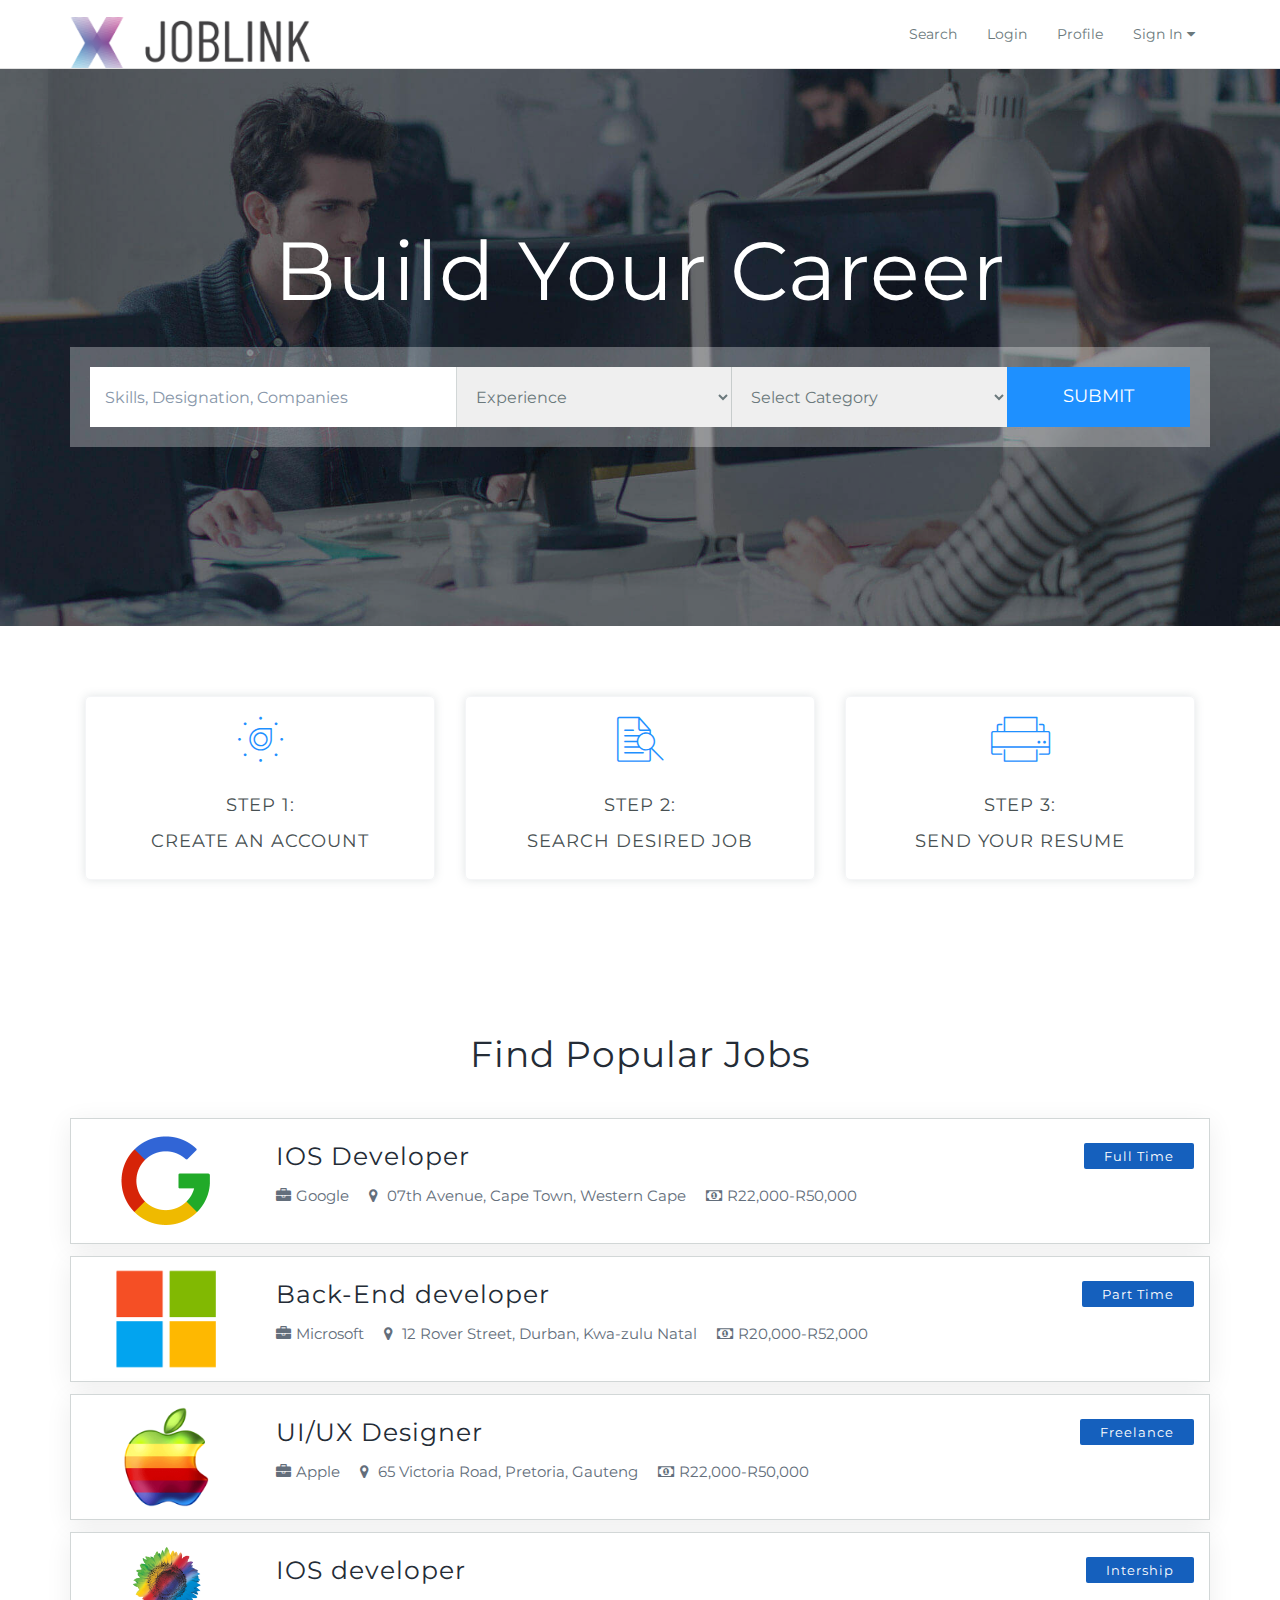
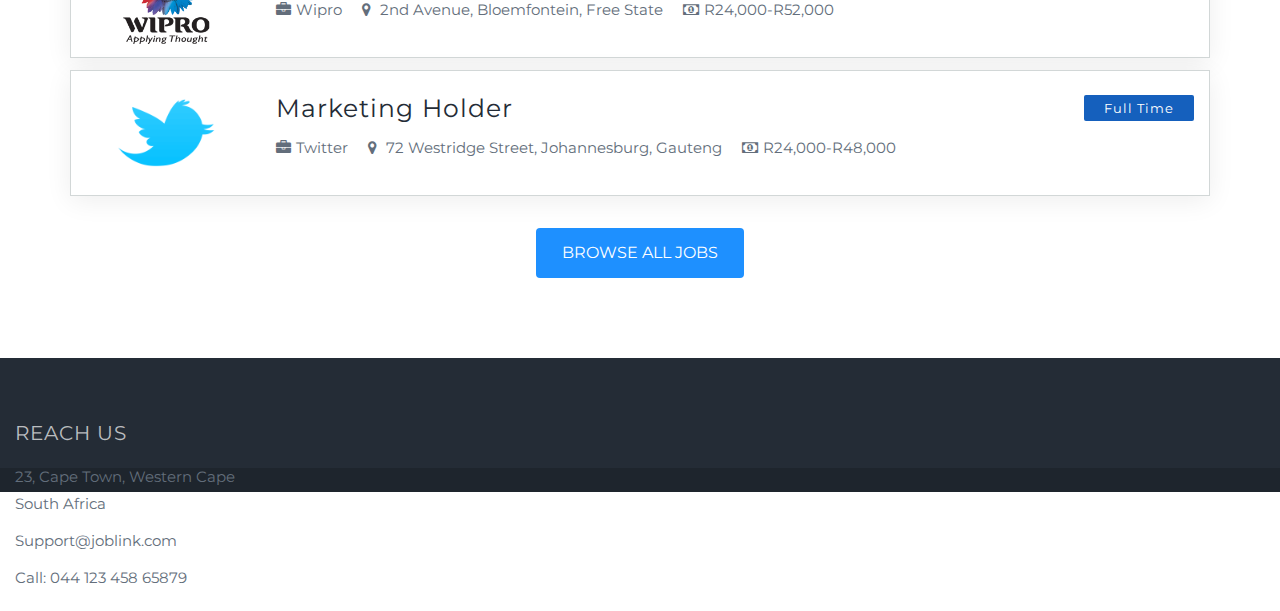
<file: Search/index.html>
<!doctype html>
<html class="no-js" lang="en">
    <head>
        <meta charset="utf-8">
        <meta http-equiv="X-UA-Compatible" content="IE=edge,chrome=1">
        <title>Search</title>
        <meta name="description" content="">
        <meta name="viewport" content="width=device-width, initial-scale=1">
		
        <!-- All Plugin Css --> 
		<link rel="stylesheet" href="css/plugins.css">
		
		<!-- Style & Common Css --> 
		<link rel="stylesheet" href="css/common.css">
        <link rel="stylesheet" href="css/main.css">

    </head>
	
    <body>
	
		<!-- Navigation Start  -->
		<nav class="navbar navbar-default navbar-sticky bootsnav">

			<div class="container">      
				<!-- Start Header Navigation -->
				<div class="navbar-header">
					<button type="button" class="navbar-toggle" data-toggle="collapse" data-target="#navbar-menu">
						<i class="fa fa-bars"></i>
					</button>
					<a class="navbar-brand" href="index.html"><img src="img/JOBLINK_free-file.png" class="logo" alt=""></a>
				</div>
				<!-- End Header Navigation -->

				<!-- Collect the nav links, forms, and other content for toggling -->
				<div class="collapse navbar-collapse" id="navbar-menu">
					<ul class="nav navbar-nav navbar-right" data-in="fadeInDown" data-out="fadeOutUp">
							<li><a href="index.html">Search</a></li> 
							<li><a href="/Login/Login.html">Login</a></li>
							<li><a href="/Profile/profile.html">Profile</a></li> 
							<li class="dropdown">
								<a href="#" class="dropdown-toggle" data-toggle="dropdown">Sign In</a>
								<ul class="dropdown-menu animated fadeOutUp" style="display: none; opacity: 1;">
									<li class="active"><a href="/SignUp/SignUp.html">Sign Up</a></li>
									<li><a href="company-detail.html">Job Detail</a></li>
									<li><a href="resume.html">Resume Detail</a></li>
								</ul>
							</li>
						</ul>
				</div><!-- /.navbar-collapse -->
			</div>   
		</nav>
		<!-- Navigation End  -->
		
		<section class="main-banner" style="background:#1560BD url(img/slider-01.jpg) no-repeat">
			<div class="container">
				<div class="caption">
					<h2>Build Your Career</h2>
					<form>
						<fieldset>
							<div class="col-md-4 col-sm-4 no-pad">
								<input type="text" class="form-control border-right" placeholder="Skills, Designation, Companies" />
							</div>
							<div class="col-md-3 col-sm-3 no-pad">
								<select class="selectpicker border-right">
								  <option>Experience</option>
								  <option>0 Year</option>
								  <option>1 Year</option>
								  <option>2 Years</option>
								  <option>3 Years</option>
								  <option>4 Years</option>
								  <option>5 Years</option>
								  <option>6 Years</option>
								  <option>7 Years</option>
								  <option>8 Years</option>
								  <option>9 Years</option>
								 <option>10 Years</option>
								</select>
							</div>
							<div class="col-md-3 col-sm-3 no-pad">
								<select class="selectpicker">
								  <option>Select Category</option>
								  <option>Accounting & Finance</option>
								  <option>Information & Technology</option>
								  <option>Marketing</option>
								  <option>Food & Restaurent</option>
								  <option>Enginerring & Manufactoring</option>
								</select>
							</div>
							<div class="col-md-2 col-sm-2 no-pad">
								<a href="/Apply/Apply.html"><input type="submit" class="btn seub-btn" value="submit" /></a>
							</div>
						</fieldset>
					</form>
				</div>
			</div>
		</section>
		
		<section class="features">
			<div class="container">
				<div class="col-md-4 col-sm-4">
					<div class="features-content">
						<span class="box1"><span aria-hidden="true" class="icon-dial"></span></span>
						<h3>Step 1:</h3>
						<h3>Create An Account</h3>
					</div>
				</div>
				
				<div class="col-md-4 col-sm-4">
					<div class="features-content">
						<span class="box1"><span aria-hidden="true" class="icon-search"></span></span>
						<h3>Step 2:</h3>
						<h3>Search Desired Job</h3>
					</div>
				</div>
				
				<div class="col-md-4 col-sm-4">
					<div class="features-content">
						<span class="box1"><span aria-hidden="true" class="icon-printer"></span></span>
						<h3>Step 3:</h3>
						<h3>Send Your Resume</h3>
					</div>
				</div>
			
			</div>
		</section>
		
	
		
		<section class="jobs">
			<div class="container">
				<div class="row heading">
					<h2>Find Popular Jobs</h2>
				</div>
				<div class="companies">
					<div class="company-list">
						<div class="row">
							<div class="col-md-2 col-sm-2">
								<div class="company-logo">
									<img src="img/google.png" class="img-responsive" alt="" />
								</div>
							</div>
							<div class="col-md-10 col-sm-10">
								<div class="company-content">
									<h3>IOS Developer<span class="full-time">Full Time</span></h3>
									<p><span class="company-name"><i class="fa fa-briefcase"></i>Google</span><span class="company-location"><i class="fa fa-map-marker"></i> 07th Avenue, Cape Town, Western Cape</span><span class="package"><i class="fa fa-money"></i>R22,000-R50,000</span></p>
								</div>
							</div>
						</div>
					</div>
					
					<div class="company-list">
						<div class="row">
							<div class="col-md-2 col-sm-2">
								<div class="company-logo">
									<img src="img/microsoft.png" class="img-responsive" alt="" />
								</div>
							</div>
							<div class="col-md-10 col-sm-10">
								<div class="company-content">
									<h3>Back-End developer<span class="part-time">Part Time</span></h3>
									<p><span class="company-name"><i class="fa fa-briefcase"></i>Microsoft</span><span class="company-location"><i class="fa fa-map-marker"></i> 12 Rover Street, Durban, Kwa-zulu Natal</span><span class="package"><i class="fa fa-money"></i>R20,000-R52,000</span></p>
								</div>
							</div>
						</div>
					</div>
					
					<div class="company-list">
						<div class="row">
							<div class="col-md-2 col-sm-2">
								<div class="company-logo">
									<img src="img/apple.png" class="img-responsive" alt="" />
								</div>
							</div>
							<div class="col-md-10 col-sm-10">
								<div class="company-content">
									<h3>UI/UX Designer<span class="freelance">Freelance</span></h3>
									<p><span class="company-name"><i class="fa fa-briefcase"></i>Apple</span><span class="company-location"><i class="fa fa-map-marker"></i> 65 Victoria Road, Pretoria, Gauteng</span><span class="package"><i class="fa fa-money"></i>R22,000-R50,000</span></p>
								</div>
							</div>
						</div>
					</div>
					
					<div class="company-list">
						<div class="row">
							<div class="col-md-2 col-sm-2">
								<div class="company-logo">
									<img src="img/wipro.png" class="img-responsive" alt="" />
								</div>
							</div>
							<div class="col-md-10 col-sm-10">
								<div class="company-content">
									<h3>IOS developer<span class="internship">Intership</span></h3>
									<p><span class="company-name"><i class="fa fa-briefcase"></i>Wipro</span><span class="company-location"><i class="fa fa-map-marker"></i> 2nd Avenue, Bloemfontein, Free State</span><span class="package"><i class="fa fa-money"></i>R24,000-R52,000</span></p>
								</div>
							</div>
						</div>
					</div>
					
					<div class="company-list">
						<div class="row">
							<div class="col-md-2 col-sm-2">
								<div class="company-logo">
									<img src="img/twitter.png" class="img-responsive" alt="" />
								</div>
							</div>
							<div class="col-md-10 col-sm-10">
								<div class="company-content">
									<h3>Marketing Holder<span class="full-time">Full Time</span></h3>
									<p><span class="company-name"><i class="fa fa-briefcase"></i>Twitter</span><span class="company-location"><i class="fa fa-map-marker"></i> 72 Westridge Street, Johannesburg, Gauteng</span><span class="package"><i class="fa fa-money"></i>R24,000-R48,000</span></p>
								</div>
							</div>
						</div>
					</div>
				</div>
				<div class="row">
					<input type="button" class="btn brows-btn" value="Browse All Jobs" />
				</div>
			</div>
		</section>
		
	
					
		<!-- footer start -->
		<footer>
				
				<div class="col-md-3 col-sm-6">
					<h4>Reach Us</h4>
					<address>
					<ul>
					<li>23, Cape Town, Western Cape<br>
					South Africa
					</li>
					<li>Support@joblink.com</li> 
					<li>Call: 044 123 458 65879</li>
					</ul>
					</address>
				</div>
				
				
			</div>
			<div class="copy-right">
			</div>
		</footer>
		 
		<script type="text/javascript" src="js/jquery.min.js"></script>
		<script src="js/bootstrap.min.js"></script>
		<script type="text/javascript" src="js/owl.carousel.min.js"></script>
		<script src="js/bootsnav.js"></script>
		<script src="js/main.js"></script>
    </body>
</html>
</file>
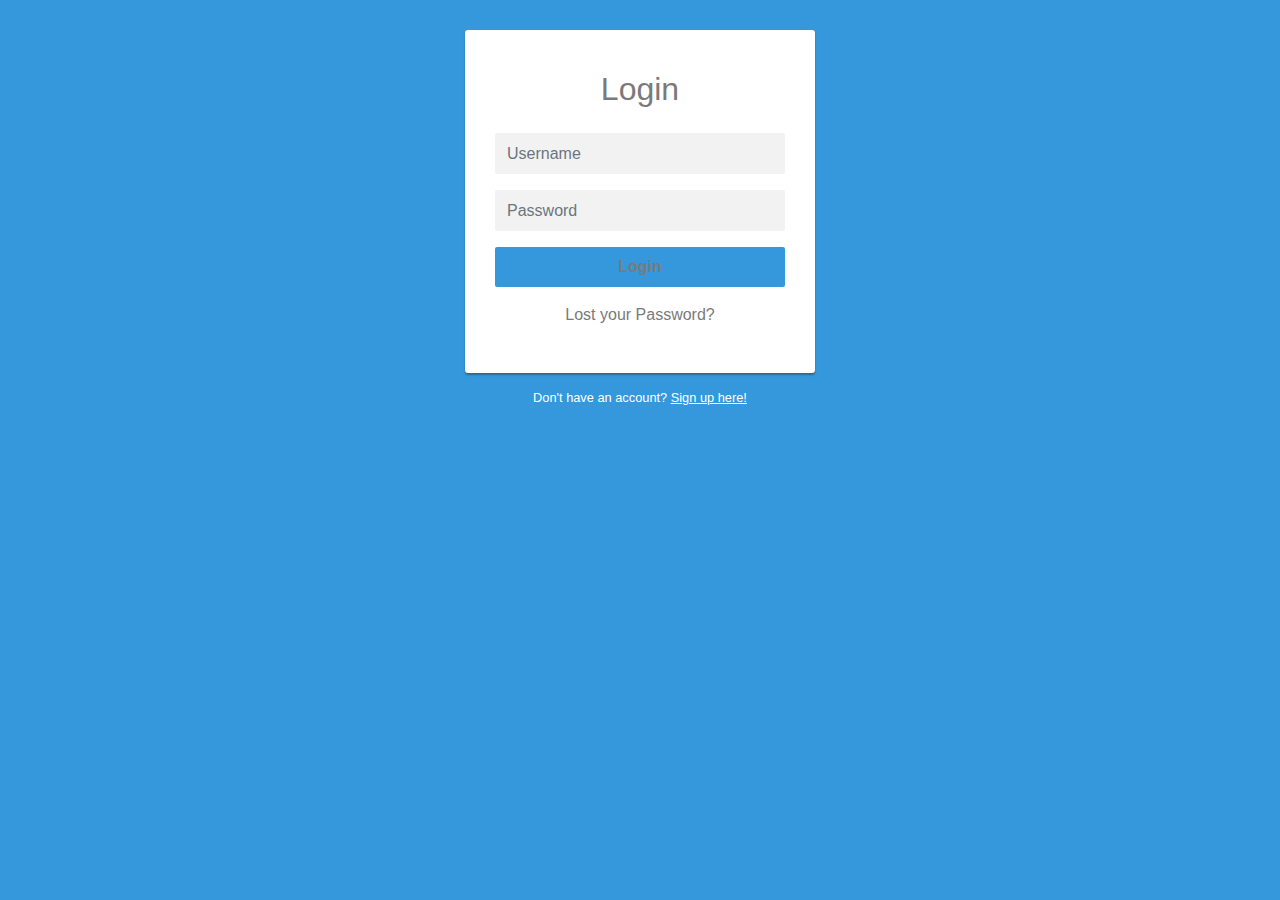
<file: Login/Login.html>
<!DOCTYPE html>
<html lang="en">
<head>
<meta charset="utf-8">
<meta name="viewport" content="width=device-width, initial-scale=1, shrink-to-fit=no">
<title>Login</title>
<link rel="stylesheet" href="https://stackpath.bootstrapcdn.com/bootstrap/4.5.0/css/bootstrap.min.css">
<link rel="stylesheet" href="https://maxcdn.bootstrapcdn.com/font-awesome/4.7.0/css/font-awesome.min.css">
<script src="https://code.jquery.com/jquery-3.5.1.min.js"></script>
<script src="https://cdn.jsdelivr.net/npm/popper.js@1.16.0/dist/umd/popper.min.js"></script>
<script src="https://stackpath.bootstrapcdn.com/bootstrap/4.5.0/js/bootstrap.min.js"></script>
<link rel="stylesheet" href="mystyle.css">

</head>
<body>
<div class="login-form">
    <form action="/examples/actions/confirmation.php" method="post">
        <h2 class="text-center">Login</h2>   
        <div class="form-group has-error">
        	<input type="text" class="form-control" name="username" placeholder="Username" required="required">
        </div>
		<div class="form-group">
            <input type="password" class="form-control" name="password" placeholder="Password" required="required">
        </div>        
        <div class="form-group">
            <button type="submit" class="btn btn-primary btn-lg btn-block"><a href="/Search/index.html">Login</a></button>
        </div>
        <p><a href="#">Lost your Password?</a></p>
    </form>
    <p class="text-center small">Don't have an account? <a href="/SignUp/SignUp.html">Sign up here!</a></p>
</div>
</body>
</html>
</file>
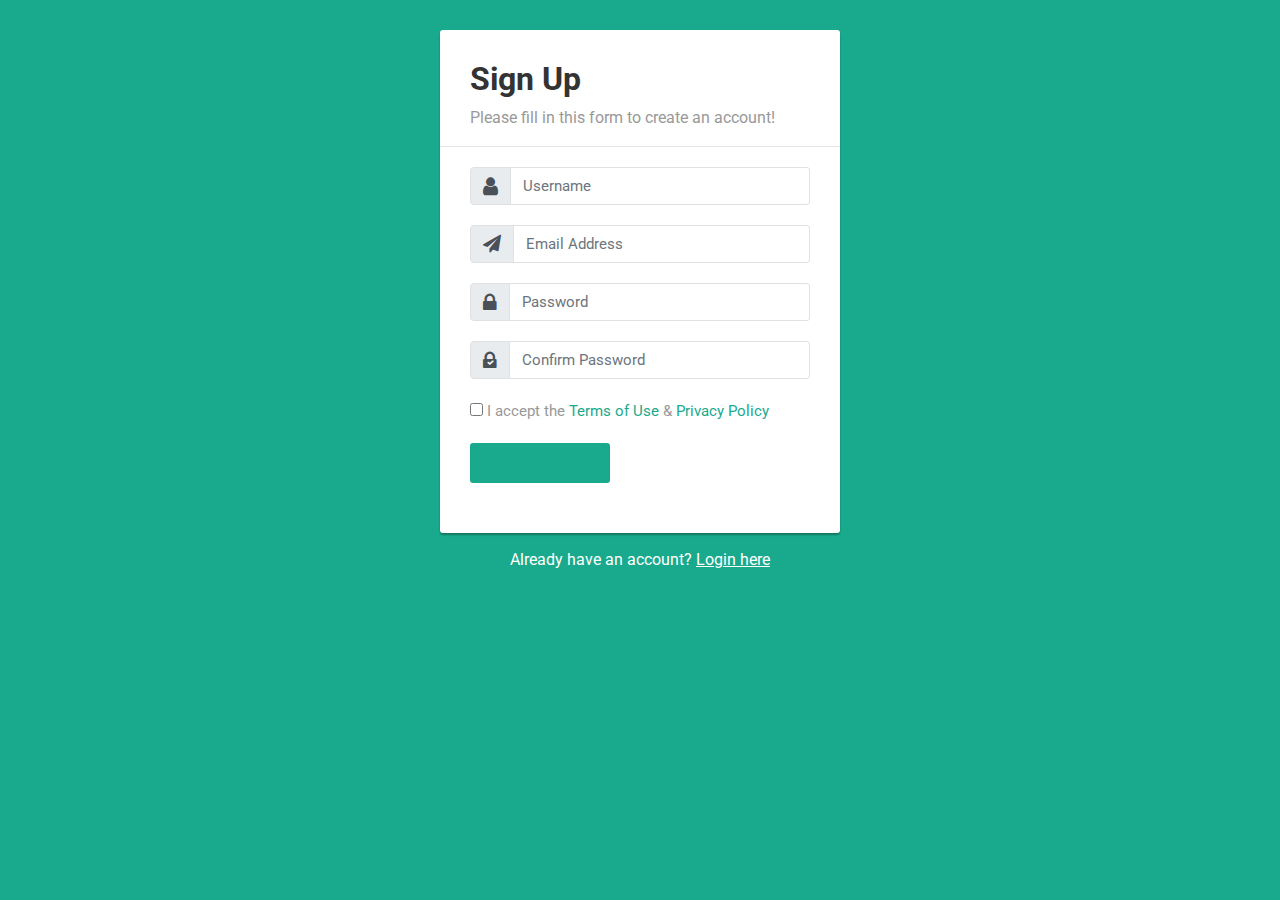
<file: SignUp/SignUp.html>
<!DOCTYPE html>
<html lang="en">
<head>
<meta charset="utf-8">
<meta name="viewport" content="width=device-width, initial-scale=1, shrink-to-fit=no">
<link rel="stylesheet" href="https://fonts.googleapis.com/css?family=Roboto:400,700">
<title>Sign Up Form</title>
<link rel="stylesheet" href="https://stackpath.bootstrapcdn.com/bootstrap/4.5.0/css/bootstrap.min.css">
<link rel="stylesheet" href="https://maxcdn.bootstrapcdn.com/font-awesome/4.7.0/css/font-awesome.min.css">
<script src="https://code.jquery.com/jquery-3.5.1.min.js"></script>
<script src="https://cdn.jsdelivr.net/npm/popper.js@1.16.0/dist/umd/popper.min.js"></script>
<script src="https://stackpath.bootstrapcdn.com/bootstrap/4.5.0/js/bootstrap.min.js"></script>
<link rel="stylesheet" href="mystyle.css">
</head>
<body>
<div class="signup-form">
    <form action="/examples/actions/confirmation.php" method="post">
		<h2>Sign Up</h2>
		<p>Please fill in this form to create an account!</p>
		<hr>
        <div class="form-group">
			<div class="input-group">
				<div class="input-group-prepend">
					<span class="input-group-text">
						<span class="fa fa-user"></span>
					</span>                    
				</div>
				<input type="text" class="form-control" name="username" placeholder="Username" required="required">
			</div>
        </div>
        <div class="form-group">
			<div class="input-group">
				<div class="input-group-prepend">
					<span class="input-group-text">
						<i class="fa fa-paper-plane"></i>
					</span>                    
				</div>
				<input type="email" class="form-control" name="email" placeholder="Email Address" required="required">
			</div>
        </div>
		<div class="form-group">
			<div class="input-group">
				<div class="input-group-prepend">
					<span class="input-group-text">
						<i class="fa fa-lock"></i>
					</span>                    
				</div>
				<input type="text" class="form-control" name="password" placeholder="Password" required="required">
			</div>
        </div>
		<div class="form-group">
			<div class="input-group">
				<div class="input-group-prepend">
					<span class="input-group-text">
						<i class="fa fa-lock"></i>
						<i class="fa fa-check"></i>
					</span>                    
				</div>
				<input type="text" class="form-control" name="confirm_password" placeholder="Confirm Password" required="required">
			</div>
        </div>
        <div class="form-group">
			<label class="form-check-label"><input type="checkbox" required="required"> I accept the <a href="#">Terms of Use</a> &amp; <a href="#">Privacy Policy</a></label>
		</div>
		<div class="form-group">
            <button type="submit" class="btn btn-primary btn-lg"><a href="/Profile/profile.html">Sign Up</a></button>
        </div>
    </form>
	<div class="text-center">Already have an account? <a href="/Login/Login.html">Login here</a></div>
</div>
</body>
</html>
</file>
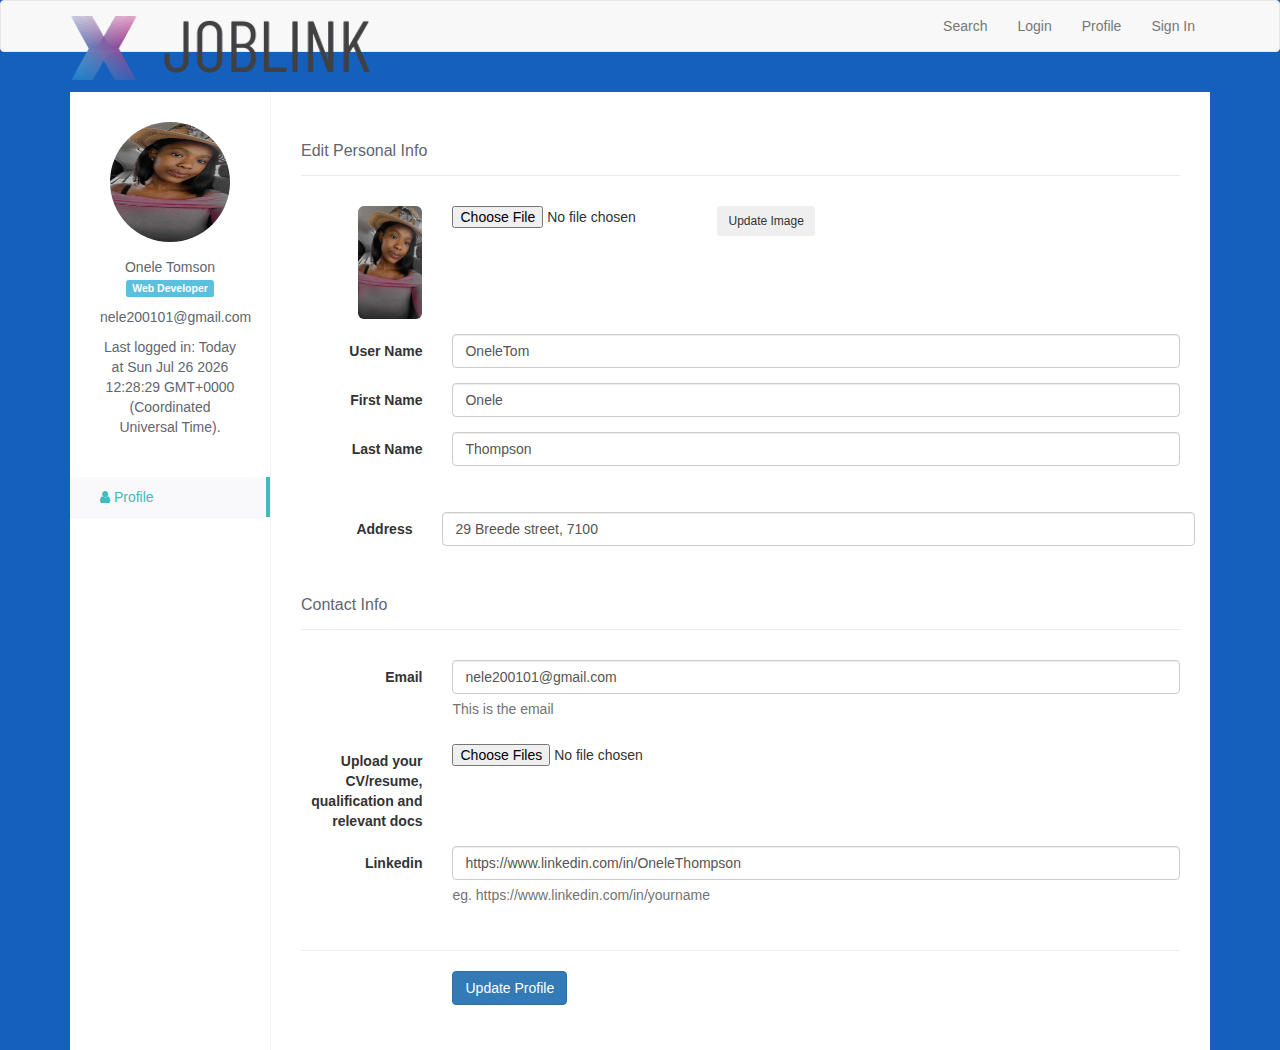
<file: Edit profile/Project2 WebApp Onele/Update_user_profile.html>
<!DOCTYPE html>
<html lang="en">
<head>
    <meta charset="utf-8">
    
    <title>Edit user profile</title>
    <meta name="viewport" content="width=device-width, initial-scale=1">
	<script src="https://code.jquery.com/jquery-1.10.2.min.js"></script>
    <link href="https://netdna.bootstrapcdn.com/bootstrap/3.3.7/css/bootstrap.min.css" rel="stylesheet">
	<script src="https://netdna.bootstrapcdn.com/bootstrap/3.3.7/js/bootstrap.min.js"></script>
</head>

<header>
    <!-- Navigation Start  -->
    <nav class="navbar navbar-default navbar-sticky bootsnav">

        <div class="container">      
            <!-- Start Header Navigation -->
            <div class="navbar-header">
                <button type="button" class="navbar-toggle" data-toggle="collapse" data-target="#navbar-menu">
                    <i class="fa fa-bars"></i>
                </button>
                <a class="navbar-brand" href="/Search/index.html"><img src="/Apply/img/JOBLINK_free-file.png" class="logo" alt=""></a>
            </div>
            <!-- End Header Navigation -->

            <!-- Collect the nav links, forms, and other content for toggling -->
            <div class="collapse navbar-collapse" id="navbar-menu">
                <ul class="nav navbar-nav navbar-right" data-in="fadeInDown" data-out="fadeOutUp">
                        <li><a href="/Search/index.html">Search</a></li> 
                        <li><a href="/Login/Login.html">Login</a></li>
                        <li><a href="/Profile/profile.html">Profile</a></li> 
                        <li class="dropdown">
                            <a href="#" class="dropdown-toggle" data-toggle="dropdown">Sign In</a>
                            <ul class="dropdown-menu animated fadeOutUp" style="display: none; opacity: 1;">
                                <li class="active"><a href="/SignUp/SignUp.html">Sign Up</a></li>
                                <li><a href="company-detail.html">Job Detail</a></li>
                                <li><a href="resume.html">Resume Detail</a></li>
                            </ul>
                        </li>
                    </ul>
            </div><!-- /.navbar-collapse -->
        </div>   
    </nav>
    <!-- Navigation End  -->
</header>

<body>
<link href="https://maxcdn.bootstrapcdn.com/font-awesome/4.3.0/css/font-awesome.min.css" rel="stylesheet">
<div class="container">
    <div class="view-account">
        <section class="module">
            <div class="module-inner">
                <div class="side-bar">
                    <div class="user-info">
                        <img class="img-profile img-circle img-responsive center-block" src="Onza.jpg" alt="">
                        <ul class="meta list list-unstyled">
                            <li class="name">Onele Tomson
                                <label class="label label-info">Web Developer</label>
                            </li>
                            <li class="email"><a href="#">nele200101@gmail.com</a></li>
							<p>Last logged in: Today at <span id='date-time'></span>.</p>
                            
                        </ul>
                    </div>
            		<nav class="side-menu">
        				<ul class="nav">
							
        					<li class="active"><a href="profile.html"><span class="fa fa-user"></span> Profile</a></li>
        				
        				</ul>
        			</nav>
                </div>
                <div class="content-panel">
                   
                    <form class="form-horizontal">
                        <fieldset class="fieldset">
                            <h3 class="fieldset-title">Edit Personal Info</h3>
                            <div class="form-group avatar">
                                <figure class="figure col-md-2 col-sm-3 col-xs-12">
                                    <img class="img-rounded img-responsive" src="Onza.jpg" alt="">
                                </figure>
                                <div class="form-inline col-md-10 col-sm-9 col-xs-12">
                                    <input type="file" class="file-uploader pull-left">
                                    <button type="submit" class="btn btn-sm btn-default-alt pull-left">Update Image</button>
                                </div>
                            </div>
                            <div class="form-group">
                                <label class="col-md-2 col-sm-3 col-xs-12 control-label">User Name</label>
                                <div class="col-md-10 col-sm-9 col-xs-12">
                                    <input type="text" class="form-control" value="OneleTom">
                                </div>
                            </div>
        
                            <div class="form-group">
                                <label class="col-md-2 col-sm-3 col-xs-12 control-label">First Name</label>
                                <div class="col-md-10 col-sm-9 col-xs-12">
                                    <input type="text" class="form-control" value="Onele">
                                </div>
                            </div>
                            <div class="form-group">
                                <label class="col-md-2 col-sm-3 col-xs-12 control-label">Last Name</label>
                                <div class="col-md-10 col-sm-9 col-xs-12">
                                    <input type="text" class="form-control" value="Thompson">
                                </div>
								<br></br>
								<br></br>
								
							<div class="form-group">
                                <label class="col-md-2 col-sm-3 col-xs-12 control-label">Address</label>
                                <div class="col-md-10 col-sm-9 col-xs-12">
                                    <input type="text" class="form-control" value="29 Breede street, 7100">
                                </div>
                            </div>
                        </fieldset>
                        <fieldset class="fieldset">
                            <h3 class="fieldset-title">Contact Info</h3>
                            <div class="form-group">
                                <label class="col-md-2  col-sm-3 col-xs-12 control-label">Email</label>
                                <div class="col-md-10 col-sm-9 col-xs-12">
                                    <input type="email" class="form-control" value="nele200101@gmail.com">
                                    <p class="help-block">This is the email </p>
                                </div>
                            </div>
                            <div class="form-group">
                                <label class="col-md-2  col-sm-3 col-xs-12 control-label">Upload your CV/resume, qualification and relevant docs</label>
                                <div class="col-md-10 col-sm-9 col-xs-12">
                                    <input type="file" name="name" multiple><br><br>
        
                                </div>
                            </div>
                            <div class="form-group">
                                <label class="col-md-2  col-sm-3 col-xs-12 control-label">Linkedin</label>
                                <div class="col-md-10 col-sm-9 col-xs-12">
                                    <input type="url" class="form-control" value="https://www.linkedin.com/in/OneleThompson">
                                    <p class="help-block">eg. https://www.linkedin.com/in/yourname</p>
                                </div>
                            </div>
                        </fieldset>
                        <hr>
                        <div class="form-group">
                            <div class="col-md-10 col-sm-9 col-xs-12 col-md-push-2 col-sm-push-3 col-xs-push-0">
                                <a href="/Profile/profile.html"><input class="btn btn-primary" type="submit" value="Update Profile"></a>
                            </div>
                        </div>
                    </form>
                </div>
            </div>
        </section>
    </div>
</div>

<style type="text/css">
body{
background: #1560BD;    
}
.view-account{
background:#FFFFFF; 
margin-top:20px;
}
.view-account .pro-label {
font-size: 13px;
padding: 4px 5px;
position: relative;
top: -5px;
margin-left: 10px;
display: inline-block
}

.view-account .side-bar {
padding-bottom: 30px
}

.view-account .side-bar .user-info {
text-align: center;
margin-bottom: 15px;
padding: 30px;
color: #616670;
border-bottom: 1px solid #f3f3f3
}

.view-account .side-bar .user-info .img-profile {
width: 120px;
height: 120px;
margin-bottom: 15px
}

.view-account .side-bar .user-info .meta li {
margin-bottom: 10px
}

.view-account .side-bar .user-info .meta li span {
display: inline-block;
width: 100px;
margin-right: 5px;
text-align: right
}

.view-account .side-bar .user-info .meta li a {
color: #616670
}

.view-account .side-bar .user-info .meta li.activity {
color: #a2a6af
}

.view-account .side-bar .side-menu {
text-align: center
}

.view-account .side-bar .side-menu .nav {
display: inline-block;
margin: 0 auto
}

.view-account .side-bar .side-menu .nav>li {
font-size: 14px;
margin-bottom: 0;
border-bottom: none;
display: inline-block;
float: left;
margin-right: 15px;
margin-bottom: 15px
}

.view-account .side-bar .side-menu .nav>li:last-child {
margin-right: 0
}

.view-account .side-bar .side-menu .nav>li>a {
display: inline-block;
color: #9499a3;
padding: 5px;
border-bottom: 2px solid transparent
}

.view-account .side-bar .side-menu .nav>li>a:hover {
color: #616670;
background: none
}

.view-account .side-bar .side-menu .nav>li.active a {
color: #40babd;
border-bottom: 2px solid #40babd;
background: none;
border-right: none
}

.theme-2 .view-account .side-bar .side-menu .nav>li.active a {
color: #6dbd63;
border-bottom-color: #6dbd63
}

.theme-3 .view-account .side-bar .side-menu .nav>li.active a {
color: #497cb1;
border-bottom-color: #497cb1
}

.theme-4 .view-account .side-bar .side-menu .nav>li.active a {
color: #ec6952;
border-bottom-color: #ec6952
}

.view-account .side-bar .side-menu .nav>li .icon {
display: block;
font-size: 24px;
margin-bottom: 5px
}

.view-account .content-panel {
padding: 30px
}

.view-account .content-panel .title {
margin-bottom: 15px;
margin-top: 0;
font-size: 18px
}

.view-account .content-panel .fieldset-title {
padding-bottom: 15px;
border-bottom: 1px solid #eaeaf1;
margin-bottom: 30px;
color: #616670;
font-size: 16px
}

.view-account .content-panel .avatar .figure img {
float: right;
width: 64px
}

.view-account .content-panel .content-header-wrapper {
position: relative;
margin-bottom: 30px
}

.view-account .content-panel .content-header-wrapper .actions {
position: absolute;
right: 0;
top: 0
}

.view-account .content-panel .content-utilities {
position: relative;
margin-bottom: 30px
}

.view-account .content-panel .content-utilities .btn-group {
margin-right: 5px;
margin-bottom: 15px
}

.view-account .content-panel .content-utilities .fa {
font-size: 16px;
margin-right: 0
}

.view-account .content-panel .content-utilities .page-nav {
position: absolute;
right: 0;
top: 0
}

.view-account .content-panel .content-utilities .page-nav .btn-group {
margin-bottom: 0
}

.view-account .content-panel .content-utilities .page-nav .indicator {
color: #a2a6af;
margin-right: 5px;
display: inline-block
}

.view-account .content-panel .mails-wrapper .mail-item {
position: relative;
padding: 10px;
border-bottom: 1px solid #f3f3f3;
color: #616670;
overflow: hidden
}

.view-account .content-panel .mails-wrapper .mail-item>div {
float: left
}

.view-account .content-panel .mails-wrapper .mail-item .icheck {
background-color: #fff
}

.view-account .content-panel .mails-wrapper .mail-item:hover {
background: #f9f9fb
}

.view-account .content-panel .mails-wrapper .mail-item:nth-child(even) {
background: #fcfcfd
}

.view-account .content-panel .mails-wrapper .mail-item:nth-child(even):hover {
background: #f9f9fb
}

.view-account .content-panel .mails-wrapper .mail-item a {
color: #616670
}

.view-account .content-panel .mails-wrapper .mail-item a:hover {
color: #494d55;
text-decoration: none
}

.view-account .content-panel .mails-wrapper .mail-item .checkbox-container,
.view-account .content-panel .mails-wrapper .mail-item .star-container {
display: inline-block;
margin-right: 5px
}

.view-account .content-panel .mails-wrapper .mail-item .star-container .fa {
color: #a2a6af;
font-size: 16px;
vertical-align: middle
}

.view-account .content-panel .mails-wrapper .mail-item .star-container .fa.fa-star {
color: #f2b542
}

.view-account .content-panel .mails-wrapper .mail-item .star-container .fa:hover {
color: #868c97
}

.view-account .content-panel .mails-wrapper .mail-item .mail-to {
display: inline-block;
margin-right: 5px;
min-width: 120px
}

.view-account .content-panel .mails-wrapper .mail-item .mail-subject {
display: inline-block;
margin-right: 5px
}

.view-account .content-panel .mails-wrapper .mail-item .mail-subject .label {
margin-right: 5px
}

.view-account .content-panel .mails-wrapper .mail-item .mail-subject .label:last-child {
margin-right: 10px
}

.view-account .content-panel .mails-wrapper .mail-item .mail-subject .label a,
.view-account .content-panel .mails-wrapper .mail-item .mail-subject .label a:hover {
color: #fff
}

.view-account .content-panel .mails-wrapper .mail-item .mail-subject .label-color-1 {
background: #f77b6b
}

.view-account .content-panel .mails-wrapper .mail-item .mail-subject .label-color-2 {
background: #58bbee
}

.view-account .content-panel .mails-wrapper .mail-item .mail-subject .label-color-3 {
background: #f8a13f
}

.view-account .content-panel .mails-wrapper .mail-item .mail-subject .label-color-4 {
background: #ea5395
}

.view-account .content-panel .mails-wrapper .mail-item .mail-subject .label-color-5 {
background: #8a40a7
}

.view-account .content-panel .mails-wrapper .mail-item .time-container {
display: inline-block;
position: absolute;
right: 10px;
top: 10px;
color: #a2a6af;
text-align: left
}

.view-account .content-panel .mails-wrapper .mail-item .time-container .attachment-container {
display: inline-block;
color: #a2a6af;
margin-right: 5px
}

.view-account .content-panel .mails-wrapper .mail-item .time-container .time {
display: inline-block;
text-align: right
}

.view-account .content-panel .mails-wrapper .mail-item .time-container .time.today {
font-weight: 700;
color: #494d55
}

.drive-wrapper {
padding: 15px;
background: #f5f5f5;
overflow: hidden
}

.drive-wrapper .drive-item {
width: 130px;
margin-right: 15px;
display: inline-block;
float: left
}

.drive-wrapper .drive-item:hover {
box-shadow: 0 1px 5px rgba(0, 0, 0, .1);
z-index: 1
}

.drive-wrapper .drive-item-inner {
padding: 15px
}

.drive-wrapper .drive-item-title {
margin-bottom: 15px;
max-width: 100px;
white-space: nowrap;
overflow: hidden;
text-overflow: ellipsis
}

.drive-wrapper .drive-item-title a {
color: #494d55
}

.drive-wrapper .drive-item-title a:hover {
color: #40babd
}

.theme-2 .drive-wrapper .drive-item-title a:hover {
color: #6dbd63
}

.theme-3 .drive-wrapper .drive-item-title a:hover {
color: #497cb1
}

.theme-4 .drive-wrapper .drive-item-title a:hover {
color: #ec6952
}

.drive-wrapper .drive-item-thumb {
width: 100px;
height: 80px;
margin: 0 auto;
color: #616670
}

.drive-wrapper .drive-item-thumb a {
-webkit-opacity: .8;
-moz-opacity: .8;
opacity: .8
}

.drive-wrapper .drive-item-thumb a:hover {
-webkit-opacity: 1;
-moz-opacity: 1;
opacity: 1
}

.drive-wrapper .drive-item-thumb .fa {
display: inline-block;
font-size: 36px;
margin: 0 auto;
margin-top: 20px
}

.drive-wrapper .drive-item-footer .utilities {
margin-bottom: 0
}

.drive-wrapper .drive-item-footer .utilities li:last-child {
padding-right: 0
}

.drive-list-view .name {
width: 60%
}

.drive-list-view .name.truncate {
max-width: 100px;
white-space: nowrap;
overflow: hidden;
text-overflow: ellipsis
}

.drive-list-view .type {
width: 15px
}

.drive-list-view .date,
.drive-list-view .size {
max-width: 60px;
white-space: nowrap;
overflow: hidden;
text-overflow: ellipsis
}

.drive-list-view a {
color: #494d55
}

.drive-list-view a:hover {
color: #40babd
}

.theme-2 .drive-list-view a:hover {
color: #6dbd63
}

.theme-3 .drive-list-view a:hover {
color: #497cb1
}

.theme-4 .drive-list-view a:hover {
color: #ec6952
}

.drive-list-view td.date,
.drive-list-view td.size {
color: #a2a6af
}

@media (max-width:767px) {
.view-account .content-panel .title {
    text-align: center
}
.view-account .side-bar .user-info {
    padding: 0
}
.view-account .side-bar .user-info .img-profile {
    width: 60px;
    height: 60px
}
.view-account .side-bar .user-info .meta li {
    margin-bottom: 5px
}
.view-account .content-panel .content-header-wrapper .actions {
    position: static;
    margin-bottom: 30px
}
.view-account .content-panel {
    padding: 0
}
.view-account .content-panel .content-utilities .page-nav {
    position: static;
    margin-bottom: 15px
}
.drive-wrapper .drive-item {
    width: 100px;
    margin-right: 5px;
    float: none
}
.drive-wrapper .drive-item-thumb {
    width: auto;
    height: 54px
}
.drive-wrapper .drive-item-thumb .fa {
    font-size: 24px;
    padding-top: 0
}
.view-account .content-panel .avatar .figure img {
    float: none;
    margin-bottom: 15px
}
.view-account .file-uploader {
    margin-bottom: 15px
}
.view-account .mail-subject {
    max-width: 100px;
    white-space: nowrap;
    overflow: hidden;
    text-overflow: ellipsis
}
.view-account .content-panel .mails-wrapper .mail-item .time-container {
    position: static
}
.view-account .content-panel .mails-wrapper .mail-item .time-container .time {
    width: auto;
    text-align: left
}
}

@media (min-width:768px) {
.view-account .side-bar .user-info {
    padding: 0;
    padding-bottom: 15px
}
.view-account .mail-subject .subject {
    max-width: 200px;
    white-space: nowrap;
    overflow: hidden;
    text-overflow: ellipsis
}
}

@media (min-width:992px) {
.view-account .content-panel {
    min-height: 800px;
    border-left: 1px solid #f3f3f7;
    margin-left: 200px
}
.view-account .mail-subject .subject {
    max-width: 280px;
    white-space: nowrap;
    overflow: hidden;
    text-overflow: ellipsis
}
.view-account .side-bar {
    position: absolute;
    width: 200px;
    min-height: 600px
}
.view-account .side-bar .user-info {
    margin-bottom: 0;
    border-bottom: none;
    padding: 30px
}
.view-account .side-bar .user-info .img-profile {
    width: 120px;
    height: 120px
}
.view-account .side-bar .side-menu {
    text-align: left
}
.view-account .side-bar .side-menu .nav {
    display: block
}
.view-account .side-bar .side-menu .nav>li {
    display: block;
    float: none;
    font-size: 14px;
    border-bottom: 1px solid #f3f3f7;
    margin-right: 0;
    margin-bottom: 0
}
.view-account .side-bar .side-menu .nav>li>a {
    display: block;
    color: #9499a3;
    padding: 10px 15px;
    padding-left: 30px
}
.view-account .side-bar .side-menu .nav>li>a:hover {
    background: #f9f9fb
}
.view-account .side-bar .side-menu .nav>li.active a {
    background: #f9f9fb;
    border-right: 4px solid #40babd;
    border-bottom: none
}
.theme-2 .view-account .side-bar .side-menu .nav>li.active a {
    border-right-color: #6dbd63
}
.theme-3 .view-account .side-bar .side-menu .nav>li.active a {
    border-right-color: #497cb1
}
.theme-4 .view-account .side-bar .side-menu .nav>li.active a {
    border-right-color: #ec6952
}
.view-account .side-bar .side-menu .nav>li .icon {
    font-size: 24px;
    vertical-align: middle;
    text-align: center;
    width: 40px;
    display: inline-block
}
}
</style>

<script type="text/javascript">
var dt = new Date();
document.getElementById('date-time').innerHTML=dt;
</script>
</body>
</html>
</file>
<file: Search/css/main.css>
@import url('https://fonts.googleapis.com/css?family=Montserrat:300,300i,400,400i,500,600,700');

body{
background:#ffffff;
font-family: 'Montserrat', sans-serif;
font-size:15px;
color:#636e7b;
}
section{
padding:70px 0px 60px 0px;
}
h1, h2, h3, h4, h5, h6 {
    color:#242c36;
    margin: 0 0 15px 0;
    letter-spacing: 1px;
    font-weight: bold;
}
.dark{
background:#f4f5f7;
}
.form-control {
    border: 1px solid #ccc;
    border-radius: 2px;
    height: 45px;
    margin-bottom: 10px;
    box-shadow: none;
    font-size: 14px;
}
.btn-primary, .btn-primary:hover, .btn-primary:focus, .btn-primary.focus, .btn-primary:active, .btn-primary.active, .open>.dropdown-toggle.btn-primary {
    color: #fff;
    background-color: #da0833;
    border-color: #da0833;
    text-transform: uppercase;
    border-radius: 2px;
    box-shadow: none;
    padding: 10px 25px;
}
.form-control::-moz-placeholder{color:#8796a9;opacity:1}
.form-control:-ms-input-placeholder{color:#8796a9}
.form-control::-webkit-input-placeholder{color:#8796a9}
/*---------------Navigation Start-----------------*/
nav.navbar.bootsnav ul.nav > li > a {
    color: #6b797c;
	font-weight:400;
	font-size:14.2px;
	font-family: 'Montserrat', sans-serif;
    background-color: transparent !important;
}
nav.navbar.bootsnav ul.nav > li > a:hover{
color:#da0833;
}
nav.navbar.bootsnav ul.nav > li.active> a{
color:#da0833;
}
@media (min-width: 1024px){
nav.navbar li.dropdown ul.dropdown-menu {
border-top: solid 5px #da0833 !important;
}
}
/*-------------------Banner Start-----------------------*/
.main-banner{
background-size:cover !important;
background-position:center !important;
padding:14% 0;
position:relative;
text-align:center;
color:#ffffff;
margin:0;
}
.main-banner .caption{
position:relative;
}
.main-banner h2{
color:#ffffff;
font-weight:400;
display: block;
 margin-bottom: 25px;
}
.main-banner:before{
content:"";
display:block;
top:0;
bottom:0;
left:0;
right:0;
position:absolute;
background:rgba(12,20,25,0.3);
}
fieldset {
margin-top: 52px;
background: rgba(255,255,255,0.3);
padding: 20px 20px 10px 20px;
}
fieldset .no-pad{
margin:0;
padding:0;
}
.main-banner fieldset select.selectpicker, .main-banner fieldset .form-control, .main-banner fieldset .seub-btn {
width: 100%;
color: #6b797c;
padding: 19px 15px;
border: none;
border-radius: 0;
height: auto;
line-height: 1.5;
font-size: 16px;
height:60px;
}
.main-banner fieldset select.selectpicker:focus, .main-banner fieldset .form-control:focus, .main-banner fieldset .seub-btn:focus{
outline:none;
}
.main-banner fieldset .border-right{
border-right:1px solid rgba(107,121,124,0.3) !important;
}
.main-banner .btn.seub-btn{
background:#1E90FF ;
color:#ffffff;
text-transform:uppercase;
font-size:18px;
text-shadow:none;
line-height: 1.2;
}

/*--------------------Default Page Header-----------------------*/
.jumbotron{
background:url(../img/background.jpg);
background-size:cover;
background-position:center;
padding:13% 0;
position:relative;
text-align:center;
color:#ffffff;
margin:0;
}
.jumbotron:before{
content:"";
display:block;
top:0;
bottom:0;
left:0;
right:0;
position:absolute;
background:rgba(12,20,25,0.5);
}
.user-img{
max-width:220px;
position:relative;
margin:0 auto;
}
.jumbotron img{
display:table;
max-width:200px;
border-radius:50%;
margin:0 auto;
position:relative;
border:6px solid rgba(255,255,255,0.8);
}
.caption.bott{
margin-bottom:80px;
}
.notify {
position: relative;
margin-top: -5px;
}
.notify .ring {
position: absolute;
top: -20px;
left: 50px;
height: 25px;
width: 25px;
z-index: 10;
border: 5px solid #da0833;
border-radius: 100%;
-moz-animation: ring 1s ease-in;
-moz-animation-iteration-count: infinite;
-o-animation: ring 1s ease-in;
-o-animation-iteration-count: infinite;
-webkit-animation: ring 1s ease-in;
-webkit-animation-iteration-count: infinite;
animation-iteration-count: infinite;
}
.notify .ring-point {
width: 6px;
height: 6px;
-webkit-border-radius: 30px;
-moz-border-radius: 30px;
border-radius: 100%;
background-color: #da0833;
position: absolute;
left: 59px;
top: -10px;
}
@-moz-keyframes ring{0%{-moz-transform:scale(0);opacity:0}25%{-moz-transform:scale(.1);opacity:.1}50%{-moz-transform:scale(.5);opacity:.3}75%{-moz-transform:scale(.8);opacity:.5}100%{-moz-transform:scale(1);opacity:0}}@-webkit-keyframes ring{0%{-webkit-transform:scale(0);opacity:0}25%{-webkit-transform:scale(.1);opacity:.1}50%{-webkit-transform:scale(.5);opacity:.3}75%{-webkit-transform:scale(.8);opacity:.5}100%{-webkit-transform:scale(1);opacity:0}}
.jumbotron h4{
font-size:28px;
margin-top:12px;
margin-bottom:10px;
position:relative;
color:#ffffff;
}
.jumbotron p{
font-size:17px;
position:relative;
}
.jumbotron p span{
font-size:14px;
color:#13ad00;
}
.basic-information{
    position: relative;
    z-index: 1;
    background-color: #fff;
    padding: 30px 30px 20px;
    -webkit-box-shadow: 0 5px 25px 0 rgba(0,0,0,.07);
    box-shadow: 0 5px 25px 0 rgba(0,0,0,.07);
	border: 1px solid #eaecf1;
	display: table;
    width: 100%;
}

.profile-detail img{
border:4px solid rgba(107,121,124,0.2);
}
.basic-information h2{
margin:0;
margin-bottom:10px;
color:#404b4d;
}
.basic-information h2 span{
color:#da0833;
font-size:15.5px;
display:block;
}

.basic-information p{
font-size:17px;
}
.information{
margin:0;
padding:0;
}

.information li{
display:block;
padding:10px 0;
font-size:15.5;
list-style:none;
border-bottom:1px solid rgba(107,121,124,0.1);
}
.information li span{
display: inline-block;
font-weight:bold;
width:150px;
}
.social{
margin:0;
padding:50px 0;
display:inline-block;
width:100%;
}
.social li{
list-style:none;
float:left;
margin-bottom:7px;
}
.social li a{
font-size:15px;
color:#6b797c;
}
.social li:hover a, .social li:focus a{
text-decoration:none;
}
a.facebook {
    border: 1px solid #295396;
    width: 90%;
    display: inline-block;
   padding: 4px 5px;
    border-radius: 50px;
}
a.google {
    border: 1px solid #d6201f;
    width: 90%;
    display: inline-block;
    padding: 4px 5px;
    border-radius: 50px;
}
a.twitter {
    border: 1px solid #1da0f2;
    width: 90%;
    display: inline-block;
    padding: 4px 5px;
    border-radius: 50px;
}
a.linkedin {
    border: 1px solid #0077b5;
    width: 90%;
    display: inline-block;
    padding: 4px 5px;
    border-radius: 50px;
}
a.instagram {
    border: 1px solid #d3368c;
    width: 90%;
    display: inline-block;
    padding: 4px 5px;
    border-radius: 50px;
}
.social li i {
    width: 42px;
    height: 42px;
    border-radius: 50%;
    color: #ffffff;
    line-height: 42px;
    text-align: center;
	margin-right:7px;
}

.social li .facebook i{
background:#295396;
}
.social li .google i{
background:#d6201f;
}
.social li .twitter i{
background:#1da0f2;
}
.social li .linkedin i{
background:#0077b5;
}
.social li .instagram i{
background:#d3368c;;
}
.panel {
-webkit-box-shadow: 0 1px 2px rgba(0,0,0,.05);
box-shadow: none;
border: none;
}
.panel-default>.panel-heading {
background: #f4f5f7;
box-shadow: none;
border: none;
color: #505a5d;
}
.basic-information p {
font-size: 16px;
line-height: 1.9;
}
.service-tag {
background-color: #da0833;
border-radius: 0 2px 2px 0;
color: #fff;
display: inline-block;
font-size: 11px;
font-weight: 700;
line-height: 1.2727272727;
margin: 2px 4px 2px 10px;
padding: 3px 7px;
position: relative;
text-transform: uppercase;
}
.service-tag:after {
background-color: #fff;
border-radius: 50%;
content: "";
height: 4px;
position: absolute;
top: 8px;
left: -2px;
width: 4px;
}
.service-tag:before {
border-top: 10px solid transparent;
border-right: 8px solid #da0833;
border-bottom: 10px solid transparent;
content: "";
height: 0;
position: absolute;
top: 0;
left: -8px;
width: 0;
}
.panel-body ul{
margin:0;
padding:0;
margin-top:20px;
}
.panel-body ul li{
list-style:none;
line-height:1.7;
padding: 0 0 6px 10px;
margin: 10px 0;
margin-left: 16px;
}
.panel-body ul li:before{
display: inline-block;
font: normal normal normal 14px/1 FontAwesome;
font-size: inherit;
text-rendering: auto;
-webkit-font-smoothing: antialiased;
content: "\f067";
color:#da0833;
padding: 8px 12px 8px 5px;
margin-left: -31px;
}

/*----------------------------Features Style-------------------------*/
.features-content {
border: 1px solid #f4f5f7;
padding: 20px 15px;
text-align: center;
border-radius: 5px;
margin-bottom:30px;
box-shadow: 0px 0px 10px 0px rgba(107,121,124,0.2);
}
.features-content h3{
font-weight:400;
color:#475052;
font-size:18px;
text-transform:uppercase;
margin-bottom:0;
}

.features-content p{
font-weight:300;
color:#6b797c;
line-height:1.8;
font-size:14px;
}

.features-content span{
font-size:45px;
margin-bottom:25px;
color:#1E90FF;
}

/*--------------------Style for Browse Job----------------------*/
.jobs .row{
margin:0;
}
.heading{
text-align:center;
margin-bottom:30px;
}
.heading h2{
font-weight:400;
margin-bottom:10px;
}
.heading p{
font-weight:300;
font-size:17px;
}
.companies{
margin-top:30px;
}
.company-logo{
display: table;
width: 100%;
}
.company-logo img{
margin:0 auto;
max-width:100px
}
.company-content{
}
.company-content h3{
font-size:25px;
font-weight:400;
margin-bottom:10px;
margin-top:7px;
}
.company-content h3 span {
font-size: 13px;
padding: 2px 20px;
float: right;
text-align: center;
color: #ffffff;
margin-top: 5px;
display: inline-block;
line-height: 1.7;
border-radius: 2px;
}
.company-content p span{
font-size:15px;
margin-right:20px;
margin-bottom:10px;
}
.company-content p span i{
font-size:15px;
margin-right:5px;
}
.company-list {
background: #ffffff;
margin: 12px 0;
padding: 12px 0 12px 0;
border:1px solid #f4f5f7;
-webkit-box-shadow:0px 0px 10px 0px rgba(107,121,124,0.2);
box-shadow:0px 0px 10px 0px rgba(107,121,124,0.2);
}
.company-content h3 .full-time{
background:#1560BD;
}
.company-content h3 .freelance{
background:#1560BD;
}
.company-content h3 .internship{
background:#1560BD;
}
.company-content h3 .part-time{
background:#1560BD;
}
.brows-btn{
background:#1E90FF ;
color:#ffffff;
text-transform:uppercase;
font-size:16px;
display:table;
text-shadow:none;
line-height: 1.2;
margin:20px auto;
font-weight:400;
padding:14px 25px;
}
/*--------------------Style for Job Filter----------------------*/
.jobs{
padding:60px 0;
}
.jobs .row{
margin:0;
}
.heading{
text-align:center;
margin-bottom:30px;
}
.heading h2{
font-weight:400;
margin-bottom:10px;
}
.heading p{
font-weight:300;
font-size:20px;
}
.companies{
margin-top:30px;
}
.company-logo{
display: table;
width: 100%;
}
.company-logo img{
margin:0 auto;
max-width:100px
}
.company-content{
}
.company-content h3{
font-size:25px;
font-weight:400;
margin-bottom:10px;
margin-top:7px;
}
.company-content h3 span {
font-size: 13px;
padding: 2px 20px;
float: right;
text-align: center;
color: #ffffff;
margin-top: 5px;
display: inline-block;
line-height: 1.7;
border-radius: 2px;
}
.company-content p span{
font-size:15px;
margin-right:20px;
margin-bottom:10px;
}
.company-content p span i{
font-size:15px;
margin-right:5px;
}
.company-list {
background: #ffffff;
margin: 12px 0;
padding: 12px 0 12px 0;
border:1px solid rgba(107,121,124,0.3);
-webkit-box-shadow: 0 5px 25px 0 rgba(0,0,0,.07);
box-shadow: 0 5px 25px 0 rgba(0,0,0,.07);
}

.brows-btn{
background:#1E90FF;
color:#ffffff;
text-transform:uppercase;
font-size:16px;
display:table;
text-shadow:none;
line-height: 1.2;
margin:20px auto;
font-weight:400;
padding:14px 25px;
}
.btn.view-job{
border:none;
background:#007ffe;
border-radius:1px;
padding:1em 2em;
display:block;
margin-top:25px;
width:100%;
color:#ffffff;
}
.top-pad{
padding-top:3em;
}
.filter-list{
margin:0;
padding:0;
}
.filter-list li{
margin:0;
padding:0;
font-weight:300;
list-style:none;
padding-left:10px;
display:inline-block;
}
.filter-list label{
font-weight:normal;
margin:0 5px;
}
.checkbox-custom, .radio-custom {
opacity: 0;
position: absolute;   
}
.checkbox-custom, .checkbox-custom-label, .radio-custom, .radio-custom-label {
display: inline-block;
vertical-align: middle;
margin: 5px;
cursor: pointerer;
}
.checkbox-custom-label, .radio-custom-label {
position: relative;
}
.checkbox-custom + .checkbox-custom-label:before, .radio-custom + .radio-custom-label:before {
content: '';
background: #fff;
display: inline-block;
vertical-align: middle;
width: 20px;
height: 20px;
padding: 2px;
border-radius:50%;
margin-right: 10px;
text-align: center;
}
.checkbox-custom:checked + .checkbox-custom-label:before {
background: #ef193c;
box-shadow: inset 0px 0px 0px 4px #fff;
}
.radio-custom + .radio-custom-label:before {
border-radius: 50%;
}
.radio-custom:checked + .radio-custom-label:before {
background: #ef193c;
box-shadow: inset 0px 0px 0px 4px #fff;
}
.company-brands label{
font-weight:normal;
color:#828f99;
font-size:15px;
}
.checkbox-custom:focus + .checkbox-custom-label, .radio-custom:focus + .radio-custom-label {
  outline:none /* focus style */
}
.company-brands input[type='checkbox']:focus{
outline:none;
}
.company-brands label:focus{
outline:none;
}
.checkbox-custom + .part-time.checkbox-custom-label:before, .radio-custom + .part-time.radio-custom-label:before {
border:2px solid #0080ff;
}
.checkbox-custom:checked + .part-time.checkbox-custom-label:before {
background: #0080ff;
}
.checkbox-custom + .full-time.checkbox-custom-label:before, .radio-custom + .full-time.radio-custom-label:before {
border:2px solid #40af37;
}
.checkbox-custom:checked + .full-time.checkbox-custom-label:before {
background: #40af37;
}
.checkbox-custom + .freelancing.checkbox-custom-label:before, .radio-custom + .freelancing.radio-custom-label:before {
border:2px solid #0080ff;
}
.checkbox-custom:checked + .freelancing.checkbox-custom-label:before {
background: #0080ff;
}
.checkbox-custom + .internship.checkbox-custom-label:before, .radio-custom + .internship.radio-custom-label:before {
border:2px solid #ef183c;
}
.checkbox-custom:checked + .internship.checkbox-custom-label:before {
background: #ef183c;
}
/*-----------------------counter Section start-------------------------*/
.counter{
background:#da0833;
padding:60px 0;
}

.counter-text{
text-align:center;
color:#ffffff;
}

.counter-text h3{
color:#ffffff;
font-weight:400;
font-size:32px;
margin-bottom:5px;
}

.counter-text p{
color:#ffffff;
font-weight:400;
font-size:17px;
text-transform:uppercase;
margin-bottom:0;
}

.counter-text span{
font-size:35px;
color:rgba(255,255,255,0.7);
margin-bottom:15px;
}


/*------------------package section start---------------*/
.package-box {
    background: #ffffff;
	border-radius:6px 6px 0px 0px;
	overflow:hidden;
	margin-bottom:30px;
	text-align:center;
    padding:0px 10px 30px 10px;
    border: 1px solid #f4f5f7;
    -webkit-box-shadow: 0px 0px 10px 0px rgba(107,121,124,0.2);
    box-shadow: 0px 0px 10px 0px rgba(107,121,124,0.2);
}
.package-header {
    padding: 20px 0;
}
.package-header i {
    font-size: 3em;

}
.package-header h3 {
    text-transform: uppercase;
    color: #242c36;
    font-size: 20px;
    font-weight: 600;
}
.package-info ul {
    padding: 0 15px;
    margin: 0;
}
.package-info ul li {
    padding: 10px 0;
	list-style:none;
    border-bottom: 1px solid #f4f5f7;
}
.package-price {
    padding: 20px 0;
}
.package-price h2{
color: #242c36;
font-weight: 600;
}
.package-price h2 sup, .package-price h2 sub {
    font-size: 20px;
    opacity: 0.7;
}
button.btn.btn-package {
    background: #da0833;
    color: #ffffff;
    text-transform: uppercase;
    padding: 10px 32px;
    border-radius: 50px;
}
button.btn.btn-package:hover, button.btn.btn-package:focus{
background:#242c36;	
}
/*---------------------Membrcard---------------*/
.card-widget {
    background-color: #fff;
    border-color: #d7dfe3;
    border:none;
    -webkit-box-shadow: 0px 0px 10px 0px rgba(107,121,124,0.2);
    box-shadow: 0px 0px 10px 0px rgba(107,121,124,0.2);
    border-radius: 6px;
	text-align:center;
    overflow: hidden;
    transition: .7s;
    margin-bottom: 30px;
}
.user-card .u-img {
    margin-bottom: -42px;
    height: 150px;
}
.user-card .u-content {
    padding: 0 1.25rem 1.25rem;
}
.user-card .avatar {
    margin: 0 auto 2rem auto;
    position: relative;
    display: block;
    max-width: 85px;
}
.avatar.box-80 i {
    position: absolute;
    bottom: -6px;
    left: 37px;
    color: #07b107;
}
.u-content h5 {
    font-size: 18px;
	color:#242c36;
    margin-bottom: 5px;
}
.text-muted {
    margin-bottom: 5px;
}
.user-social-profile {
    padding:5px 0 25px 0;
}
.user-social-profile ul {
    padding: 0;
    margin: 0;
}
.user-social-profile ul li {
    list-style: none;
    display: inline-block;
    padding: 0 4px;
}
.user-social-profile ul li a i {
    background: rgba(99, 110, 123,0.1);
    width: 42px;
    height: 42px;
    line-height: 42px;
    font-size: 17px;
    border-radius: 50%;
    color: #636e7b;
}
.user-social-profile ul li a i:hover, .user-social-profile ul li a i:focus{
background:#da0833;
color:#ffffff;
}
/*----------------Newsletter Style----------------*/
.newsletter {
    text-align: center;
}
.newsletter h2 {
    font-weight: 500;
	margin-bottom: 5px;
}
.newsletter p {
    font-size: 23px;
    font-family: initial;
    font-style: italic;
}
.newsletter input.form-control {
    border: 1px solid #e3e6ea;
    box-shadow: none;
}
.newsletter button.btn.btn-default {
    background:#da0833;
	text-transform:uppercase;
    border-color:#da0833;
    color: #ffffff;
}
/*------login style---*/
section.login-wrapper {
    text-align: center;
}
section.login-wrapper p a {
    color: #da0833;
}
section.login-wrapper p{
margin-top:20px;
}
section.login-wrapper label, section.login-wrapper label a {
    font-weight: 400;
    display: block;
    text-align: left;
	color:#636e7b;
}
section.login-wrapper img {
    margin: 20px auto;
}
/*-------------------Inner page Start-----------------------*/
.inner-banner{
background-size:cover !important;
background-position:center !important;
padding:7% 0;
position:relative;
text-align:center;
color:#ffffff;
margin:0;
}
.inner-banner .caption{
position:relative;
}
.inner-banner h2{
color:#ffffff;
font-weight:400;
display: block;
 margin-bottom: 25px;
}
.inner-banner p{
color:#ffffff;
font-weight:300;
display: block;
font-size:20px;
margin-top:15px;
}
.inner-banner p span{
color:#da0833;
}
.inner-banner:before{
content:"";
display:block;
top:0;
bottom:0;
left:0;
right:0;
position:absolute;
background:rgba(12,20,25,0.7);
}

/*------------------footer design-------------------------*/
footer{
background:#242c36;
padding:60px 0 0 0;
}
.copy-right{
background:rgba(10,10,10,0.2);
padding:12px 0;
text-align:center;
margin-top:50px;
}
.copy-right a{
color:#da0833;	
}
footer img{
margin-bottom:20px;
}
footer h4{
color:rgba(255,255,255,0.7);
text-transform:uppercase;
font-size:20px;
font-weight:400;
}
footer ul{
margin:0;
padding:0;
}
footer ul li{
list-style:none;
}
footer ul li a{
color:#636e7b;
line-height:2;
}
footer ul li a:hover{
color:#da0833;
}
footer address ul li{
margin-bottom:10px;
line-height:1.8;
}
footer .form-control {
    border: 1px solid #3f4a58;
    margin-bottom:7px;
    border-radius: 2px;
    box-shadow: none;
    color: #8796a9;
    height: 45px;
	font-size:14px;
    background: #333d4a;
}
footer textarea.form-control{
height:70px;
}
footer button.btn.btn-primary {
    border-radius: 2px;
    min-width: 120px;
    padding: 10px 0;
    text-align: center;
    text-transform: uppercase;
    background: #1E90FF;
    border: 1px solid #1E90FF;
}
footer .form-control::-moz-placeholder{color:#8796a9;opacity:1}
footer .form-control:-ms-input-placeholder{color:#8796a9}
footer .form-control::-webkit-input-placeholder{color:#8796a9}
/*---------------------------responsive start-----------------------*/
@media only screen and (max-width: 767px){
.social li{
width:100%;
}
.main-banner select {
    margin-bottom: 10px;
}
.company-content p span {
    display: block;
}
.input-group {
    width: 100%;
    display: block;
}
.newsletter button.btn.btn-default {
    margin: 5px 0;
    width: 100%;
    height: 42px;
    border-radius: 2px;
}
.input-group-addon, .input-group-btn {
display: table;
width: 100%;
margin: 0;
padding: 0;
}
.inner-banner h2{
margin-bottom:2px;
}
.inner-banner p {
    margin-top: 2px;
}
.basic-information p {
    font-size: 14px;
    line-height: 1.9;
}
}

@media only screen and (min-width: 768px){

.main-banner h2{
font-size:82px;
}
.inner-banner h2{
font-size:82px;
}
.social li{
width:20%;
}
.newsletter button.btn.btn-default, .newsletter input.form-control {
    height: 60px;
	padding: 0 20px;
}
}
</file>
<file: Login/mystyle.css>
body {
	color: #fff;
	background: #3598dc;
}
.form-control {
	min-height: 41px;
	background: #f2f2f2;
	box-shadow: none !important;
	border: transparent;
}
.form-control:focus {
	background: #e2e2e2;
}
.form-control, .btn {        
	border-radius: 2px;
}
.login-form {
	width: 350px;
	margin: 30px auto;
	text-align: center;
}
.login-form h2 {
	margin: 10px 0 25px;
}
.login-form form {
	color: #7a7a7a;
	border-radius: 3px;
	margin-bottom: 15px;
	background: #fff;
	box-shadow: 0px 2px 2px rgba(0, 0, 0, 0.3);
	padding: 30px;
}
.login-form .btn {        
	font-size: 16px;
	font-weight: bold;
	background: #3598dc;
	border: none;
	outline: none !important;
}
.login-form .btn:hover, .login-form .btn:focus {
	background: #2389cd;
}
.login-form a {
	color: #fff;
	text-decoration: underline;
}
.login-form a:hover {
	text-decoration: none;
}
.login-form form a {
	color: #7a7a7a;
	text-decoration: none;
}
.login-form form a:hover {
	text-decoration: underline;
}
</file>
<file: SignUp/mystyle.css>
body {
	color: #fff;
	background: #19aa8d;
	font-family: 'Roboto', sans-serif;
}
.form-control {
	font-size: 15px;
}
.form-control, .form-control:focus, .input-group-text {
	border-color: #e1e1e1;
}
.form-control, .btn {        
	border-radius: 3px;
}
.signup-form {
	width: 400px;
	margin: 0 auto;
	padding: 30px 0;		
}
.signup-form form {
	color: #999;
	border-radius: 3px;
	margin-bottom: 15px;
	background: #fff;
	box-shadow: 0px 2px 2px rgba(0, 0, 0, 0.3);
	padding: 30px;
}
.signup-form h2 {
	color: #333;
	font-weight: bold;
	margin-top: 0;
}
.signup-form hr {
	margin: 0 -30px 20px;
}
.signup-form .form-group {
	margin-bottom: 20px;
}
.signup-form label {
	font-weight: normal;
	font-size: 15px;
}
.signup-form .form-control {
	min-height: 38px;
	box-shadow: none !important;
}	
.signup-form .input-group-addon {
	max-width: 42px;
	text-align: center;
}	
.signup-form .btn, .signup-form .btn:active {        
	font-size: 16px;
	font-weight: bold;
	background: #19aa8d !important;
	border: none;
	min-width: 140px;
}
.signup-form .btn:hover, .signup-form .btn:focus {
	background: #179b81 !important;
}
.signup-form a {
	color: #fff;	
	text-decoration: underline;
}
.signup-form a:hover {
	text-decoration: none;
}
.signup-form form a {
	color: #19aa8d;
	text-decoration: none;
}	
.signup-form form a:hover {
	text-decoration: underline;
}
.signup-form .fa {
	font-size: 21px;
}
.signup-form .fa-paper-plane {
	font-size: 18px;
}
.signup-form .fa-check {
	color: #fff;
	left: 17px;
	top: 18px;
	font-size: 7px;
	position: absolute;
}
</file>
<file: Search/css/common.css>
/* ==============================================================

Template name : Bootsnav - Multi Purpose Header
Categorie : Bootstrap Menu in CSS
Author : adamnurdin01
Version : v.1.1
Created : 2016-06-02
Last update : 2016-06-11

============================================================== */
/*
Typography
=========================== */
html,body {
    width:100%;
    height: auto;
    margin:0;
    padding:0;
    overflow-x: hidden;
}

body {
    font-family: 'Open Sans', sans-serif;
    position: relative;
	font-size:14px;
	line-height:24px;
	color:#6f6f6f;
}

a{
    color: #6f6f6f;
}

a,
a:active,
a:focus,
a:hover{
	outline:none;
	-webkit-transition: all 0.3s ease-in-out;
	-moz-transition: all 0.3s ease-in-out;
	-o-transition: all 0.3s ease-in-out;
	-ms-transition: all 0.3s ease-in-out;
	transition: all 0.3s ease-in-out;
}

a:hover{
	text-decoration:underline;
}

h1, h2, h3, h4, h5, h6{
	color:#3f3f3f;
	margin:0 0 15px 0;
    letter-spacing: 1px;
    font-weight: bold;
}

h1{
	font-size:48px;
	line-height:52px;
}

h2{
	font-size:36px;
	line-height:48px;
}

h3{
	font-size:30px;
	line-height:36px;
}

h4{
	font-size:24px;
	line-height:30px;
}

h5{
	font-size:18px;
	line-height:24px;
}

h6{
	font-size:14px;
	line-height:18px;
}

p{
	margin-bottom:20px;
}

.wrapper{
    min-height: 800px;
}

/*
Navbar
=========================== */
/* Navbar Atribute ------*/
.attr-nav > ul > li > a{
    padding: 28px 15px;
}

ul.cart-list > li.total > .btn{
    border-bottom: solid 1px #cfcfcf !important;
    color: #fff !important;
    padding: 10px 15px;
}

@media (min-width: 1024px) {
    /* Navbar General ------*/
    nav.navbar ul.nav > li > a{
        padding: 30px 15px;
        font-weight: 600;
    }
    
    nav.navbar .navbar-brand{
        margin-top: 0;
    }
    


    nav.navbar .navbar-brand{
        margin-top: 0;
    }
    
    nav.navbar .navbar-brand img.logo{
        position:relative;
		max-width: 80%;
		top:2px;
    }
	nav.navbar.sticked .navbar-brand img.logo{
        position:relative;
		top:7px;
		max-width:60%;
    }
    
    nav.navbar li.dropdown ul.dropdown-menu{
        border-top: solid 5px;
    }
    
    /* Navbar Center ------*/
    nav.navbar-center .navbar-brand{
        margin: 0 !important;
    }
    
    /* Navbar Brand Top ------*/
    nav.navbar-brand-top .navbar-brand{
        margin: 10px !important;
    }
    
    /* Navbar Full ------*/
    nav.navbar-full .navbar-brand{
        position: relative;
        top: -15px;
    }
    
    /* Navbar Sidebar ------*/
    nav.navbar-sidebar ul.nav,
    nav.navbar-sidebar .navbar-brand{
        margin-bottom: 50px;
    }
    
    nav.navbar-sidebar ul.nav > li > a{
        padding: 10px 15px;
        font-weight: bold;
    }
    
    /* Navbar Transparent & Fixed ------*/
    nav.navbar.bootsnav.navbar-transparent.white{
        background-color: rgba(255,255,255,0.3);
        border-bottom: solid 1px #bbb;
    }
    
    nav.navbar.navbar-inverse.bootsnav.navbar-transparent.dark,
    nav.navbar.bootsnav.navbar-transparent.dark{
        background-color: rgba(0,0,0,0.3);
        border-bottom: solid 1px #555;
    }
    
    nav.navbar.bootsnav.navbar-transparent.white .attr-nav{
        border-left: solid 1px #bbb;
    }
    
    nav.navbar.navbar-inverse.bootsnav.navbar-transparent.dark .attr-nav,
    nav.navbar.bootsnav.navbar-transparent.dark .attr-nav{
        border-left: solid 1px #555;
    }
    
    nav.navbar.bootsnav.no-background.white .attr-nav > ul > li > a,
    nav.navbar.bootsnav.navbar-transparent.white .attr-nav > ul > li > a,
    nav.navbar.bootsnav.navbar-transparent.white ul.nav > li > a,
    nav.navbar.bootsnav.no-background.white ul.nav > li > a{
        color: #fff;
    }
    
    nav.navbar.bootsnav.navbar-transparent.dark .attr-nav > ul > li > a,
    nav.navbar.bootsnav.navbar-transparent.dark ul.nav > li > a{
        color: #eee;
    }
}

@media (max-width: 992px) {
    /* Navbar General ------*/
    nav.navbar .navbar-brand{
        margin-top: 0;
        position: relative;
        top: -2px;
    }
    
    nav.navbar .navbar-brand img.logo{
    width: 150px;
    margin-top: 8px;
    }
    
    .attr-nav > ul > li > a{
        padding: 16px 15px 15px;
    }
    
    /* Navbar Mobile slide ------*/
    nav.navbar.navbar-mobile ul.nav > li > a{
        padding: 15px 15px;
    }
    
    nav.navbar.navbar-mobile ul.nav ul.dropdown-menu > li > a{
        padding-right: 15px !important;
        padding-top: 15px !important;
        padding-bottom: 15px !important;
    }
    
    nav.navbar.navbar-mobile ul.nav ul.dropdown-menu .col-menu .title{
        padding-right: 30px !important;
        padding-top: 13px !important;
        padding-bottom: 13px !important;
    }
    
    nav.navbar.navbar-mobile ul.nav ul.dropdown-menu .col-menu ul.menu-col li a{
        padding-top: 13px !important;
        padding-bottom: 13px !important;
    }
    
    /* Navbar Full ------*/
     nav.navbar-full .navbar-brand{
        top: 0;
        padding-top: 10px;
    }
}

/* Navbar Inverse
=================================*/
nav.navbar.navbar-inverse{
    background-color: #222;
    border-bottom: solid 1px #303030;
}

nav.navbar.navbar-inverse ul.cart-list > li.total > .btn{
    border-bottom: solid 1px #222 !important;
}

nav.navbar.navbar-inverse ul.cart-list > li.total .pull-right{
    color: #fff;
}

nav.navbar.navbar-inverse.megamenu ul.dropdown-menu.megamenu-content .content ul.menu-col li a,
nav.navbar.navbar-inverse ul.nav > li > a{
    color: #eee;
}

nav.navbar.navbar-inverse ul.nav > li.dropdown > a{
    background-color: #222;
}

nav.navbar.navbar-inverse li.dropdown ul.dropdown-menu > li > a{
    color: #999;
}

nav.navbar.navbar-inverse ul.nav .dropdown-menu h1,
nav.navbar.navbar-inverse ul.nav .dropdown-menu h2,
nav.navbar.navbar-inverse ul.nav .dropdown-menu h3,
nav.navbar.navbar-inverse ul.nav .dropdown-menu h4,
nav.navbar.navbar-inverse ul.nav .dropdown-menu h5,
nav.navbar.navbar-inverse ul.nav .dropdown-menu h6{
    color: #fff;
}

nav.navbar.navbar-inverse .form-control{
    background-color: #333;
    border-color: #303030;
    color: #fff;
}

nav.navbar.navbar-inverse .attr-nav > ul > li > a{
    color: #eee;
}

nav.navbar.navbar-inverse .attr-nav > ul > li.dropdown ul.dropdown-menu{
    background-color: #222;
    border-left: solid 1px #303030;
    border-bottom: solid 1px #303030;
    border-right: solid 1px #303030;
}

nav.navbar.navbar-inverse ul.cart-list > li{
    border-bottom: solid 1px #303030;
    color: #eee;
}

nav.navbar.navbar-inverse ul.cart-list > li img{
    border: solid 1px #303030;
}

nav.navbar.navbar-inverse ul.cart-list > li.total{
    background-color: #333;
}

nav.navbar.navbar-inverse .share ul > li > a{
    background-color: #555;
}

nav.navbar.navbar-inverse .dropdown-tabs .tab-menu{
    border-right: solid 1px #303030;
}

nav.navbar.navbar-inverse .dropdown-tabs .tab-menu > ul > li > a{
    border-bottom: solid 1px #303030;
}

nav.navbar.navbar-inverse .dropdown-tabs .tab-content{
    border-left: solid 1px #303030;
}

nav.navbar.navbar-inverse .dropdown-tabs .tab-menu > ul > li > a:hover,
nav.navbar.navbar-inverse .dropdown-tabs .tab-menu > ul > li > a:focus,
nav.navbar.navbar-inverse .dropdown-tabs .tab-menu > ul > li.active > a{
    background-color: #333 !important;
}

nav.navbar-inverse.navbar-full ul.nav > li > a{
    border:none;
}

nav.navbar-inverse.navbar-full .navbar-collapse .wrap-full-menu{
    background-color: #222;
}

nav.navbar-inverse.navbar-full .navbar-toggle{
    background-color: #222 !important;
    color: #6f6f6f;
}

@media (min-width: 1024px) {
    nav.navbar.navbar-inverse ul.nav .dropdown-menu{
        background-color: #222 !important;
        border-left: solid 1px #303030 !important;
        border-bottom: solid 1px #303030 !important;
        border-right: solid 1px #303030 !important;
    }

    nav.navbar.navbar-inverse li.dropdown ul.dropdown-menu > li > a{
        border-bottom: solid 1px #303030;
    }
    
    nav.navbar.navbar-inverse ul.dropdown-menu.megamenu-content .col-menu{
        border-left: solid 1px #303030;
        border-right: solid 1px #303030;
    }
    
    nav.navbar.navbar-inverse.navbar-transparent.dark{
        background-color: rgba(0,0,0,0.3);
        border-bottom: solid 1px #999;
    }
    
    nav.navbar.navbar-inverse.navbar-transparent.dark .attr-nav{
        border-left: solid 1px #999;
    }
    
    nav.navbar.navbar-inverse.no-background.white .attr-nav > ul > li > a,
    nav.navbar.navbar-inverse.navbar-transparent.dark .attr-nav > ul > li > a,
    nav.navbar.navbar-inverse.navbar-transparent.dark ul.nav > li > a,
    nav.navbar.navbar-inverse.no-background.white ul.nav > li > a{
        color: #fff;
    }
    
    nav.navbar.navbar-inverse.no-background.dark .attr-nav > ul > li > a,
    nav.navbar.navbar-inverse.no-background.dark .attr-nav > ul > li > a,
    nav.navbar.navbar-inverse.no-background.dark ul.nav > li > a,
    nav.navbar.navbar-inverse.no-background.dark ul.nav > li > a{
        color: #3f3f3f;
    }
}
@media (max-width: 992px)  {
    nav.navbar.navbar-inverse .navbar-toggle{
        color: #eee;
        background-color: #222 !important;
    }
    
    nav.navbar.navbar-inverse .navbar-nav > li > a{
        border-top: solid 1px #303030;
        border-bottom: solid 1px #303030;
    }
    
    nav.navbar.navbar-inverse ul.nav li.dropdown ul.dropdown-menu  > li > a{
        color: #999;
        border-bottom: solid 1px #303030;
    }
    
    nav.navbar.navbar-inverse .dropdown .megamenu-content .col-menu .title{
        border-bottom: solid 1px #303030;
        color: #eee;
    }
    
    nav.navbar.navbar-inverse .dropdown .megamenu-content .col-menu ul > li > a{
        border-bottom: solid 1px #303030;
        color: #999 !important;
    }
    
    nav.navbar.navbar-inverse .dropdown .megamenu-content .col-menu.on:last-child .title{
        border-bottom: solid 1px #303030;
    }
    
    nav.navbar.navbar-inverse .dropdown-tabs .tab-menu > ul{
        border-top: solid 1px #303030;
    }
    
    nav.navbar.navbar-inverse.navbar-mobile .navbar-collapse{
        background-color: #222;
    }
}
@media (max-width: 767px)  {
    nav.navbar.navbar-inverse.navbar-mobile ul.nav{
        border-top: solid 1px #222;
    }
	h1{
	font-size:30px;
	line-height:32px;
}

h2{
	font-size:24px;
	line-height:27px;
}

h3{
	font-size:26px;
	line-height:24px;
}

h4{
	font-size:20px;
	line-height:20px;
}

h5{
	font-size:16px;
	line-height:16px;
}

h6{
	font-size:12px;
	line-height:10px;
}

p{
	margin-bottom:10px;
}
}
</file>
